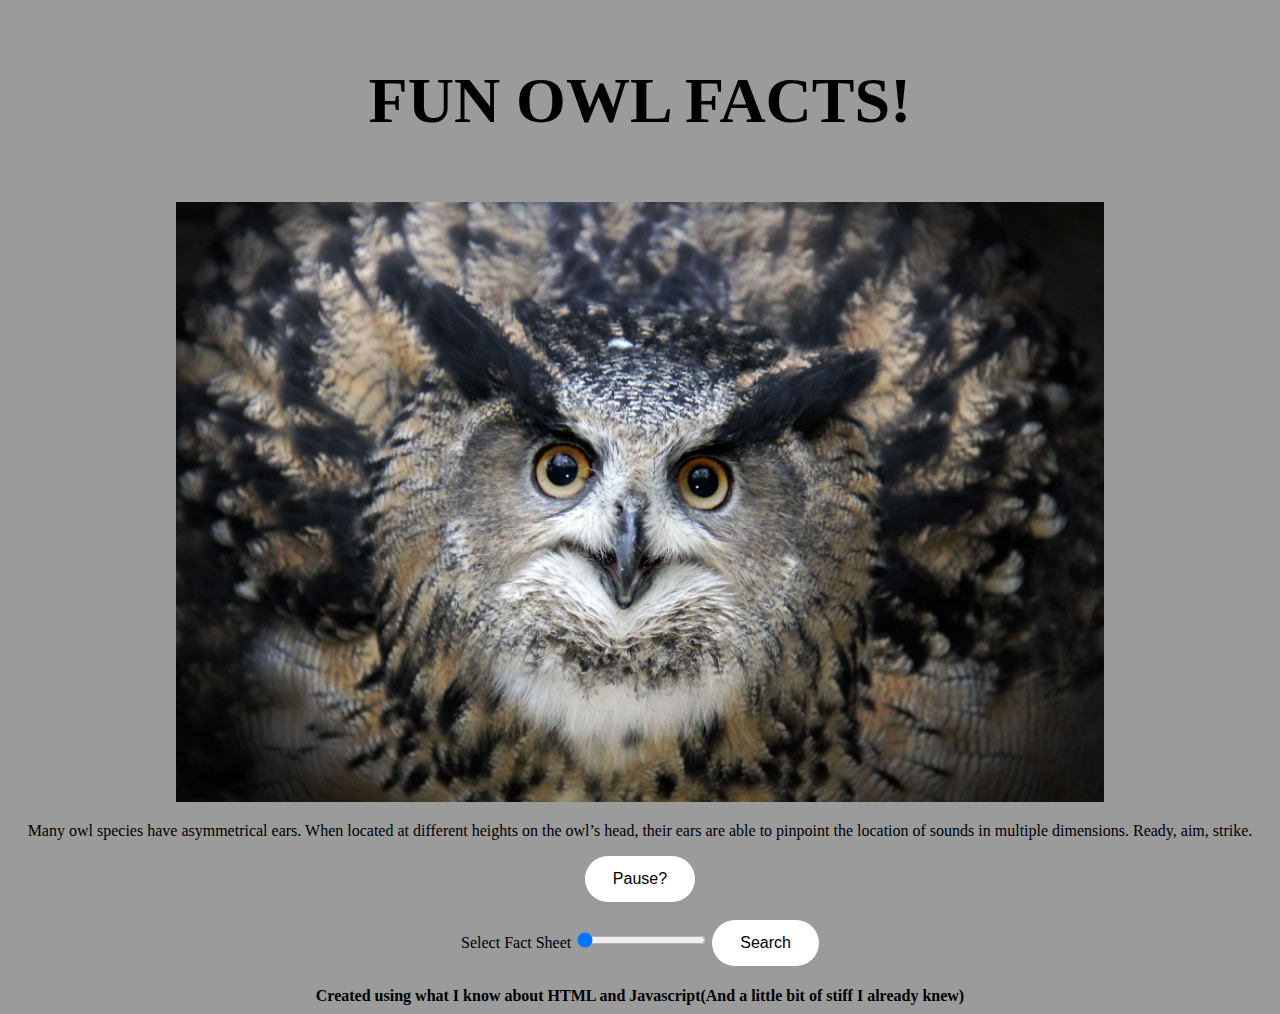
<file: 01-owlfacts-page/index.html>
<!DOCTYPE html>
<html>
	<head>
		<title>Practicing What I've learned</title> <!-- or more accurately, what I've reviewed -->
		<link rel="stylesheet" href="styles.css"> <!-- Our CSS file we use to make this actually look decent -->
	</head>
	<body>
		<div class="container">
			<div class="content">
				<div class="title"> <!-- Make look better -->
					<p class="title"><strong>FUN OWL FACTS!</strong></p>
				</div>

				<!-- A slideshow of our favorite owl photos-->
				<div class="slideshow">
					<!-- our owl photos are in ./owls -->
					<img id="slideshow" src="" alt="Image not found!" height="600"/>
				</div>

				<!-- Owl Facts section displaying information about owls -->
				<div class="owlfacts">
					<p id="owlfacts" class="fact"></p>
					<button class="btn" type='button' id="pausebutton" onclick="toggleCycle()"></button>
				</div>
				<br>

				<!-- We can search for a specific owl fact by number -->
				<form onsubmit="searchOwlFacts();" class="my-form">
					<label for="factSlider">Select Fact Sheet</label>
					<input type="range" min="0" max="0" id="factslider" name="factslider" value="0" step="1">
					<button class="btn" type='button' onclick="searchOwlFacts()">Search</button>
				</form>
			</div>

			<div class="footer">
				<h4>Created using what I know about HTML and Javascript(And a little bit of stiff I already knew)</h4>
			</div>
		</div>
	</body>
	<script src="hoot.js"></script>
</html>
</file>
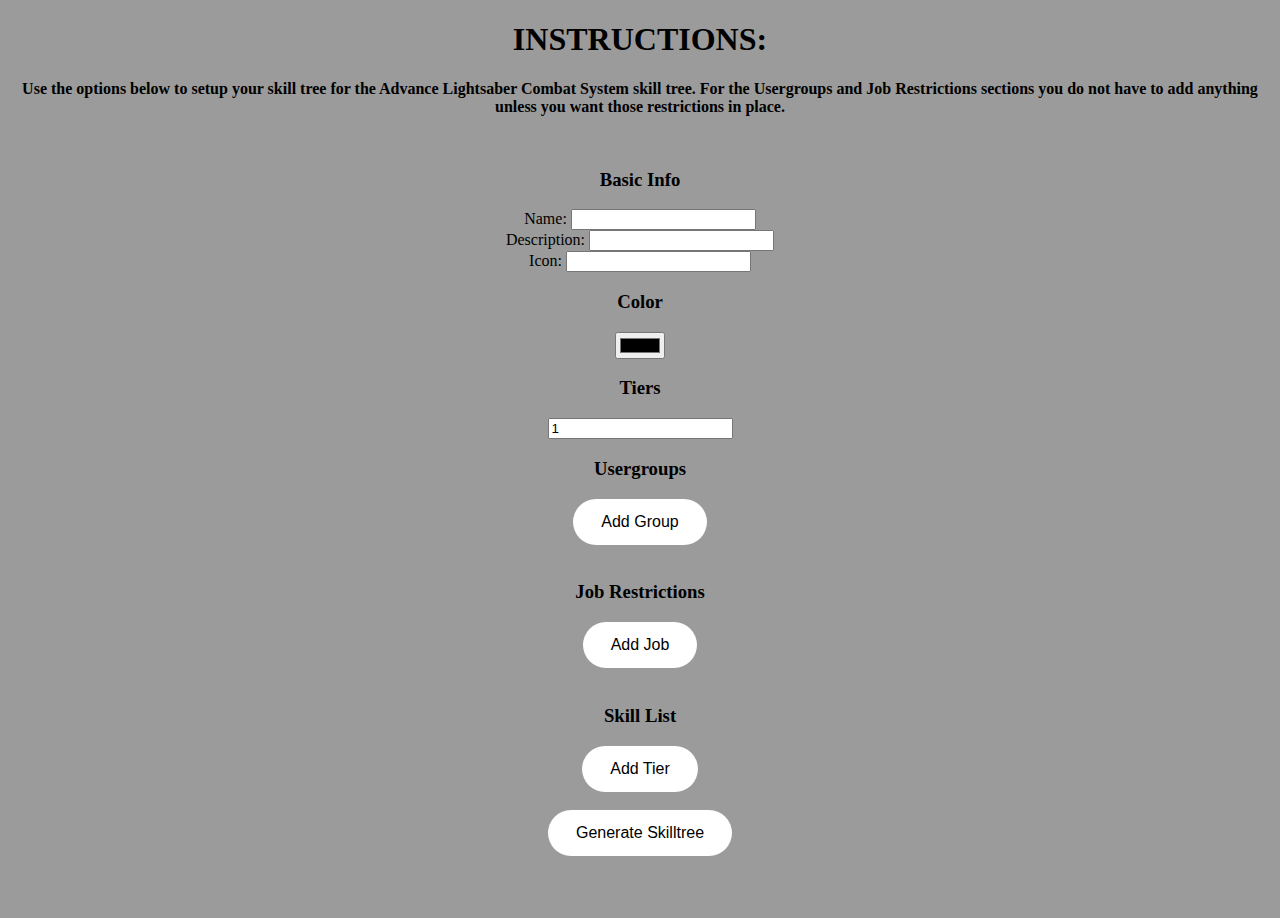
<file: 02-wiltos-skill-tree-page/index.html>
<!DOCTYPE html>
<html>
	<head>
		<title>WiltOS Skilltree Generator</title>
		<link rel="stylesheet" href="skill-page.css">
	</head>
	<body>
		<h1>INSTRUCTIONS:</h1>
		<p id="instructions"></p>
		<br>
		<div id="creation">
			<form>
				<h3>Basic Info</h3>
				<label for="name">Name: </label>
				<input type="text" name="name" value="">
				<br>

				<label for="description">Description: </label>
				<input type="text" name="description" value="">
				<br>

				<label for="icon">Icon: </label>
				<input type="text" name="icon">
				<br>

				<h3>Color</h3>
				<input type="color" name="color">
				<br>

				<h3>Tiers</h3>
				<input type="number" name="tiers" min="1" steps="1" value="1">
				<br>

				<h3>Usergroups</h3>
				<button class="btn" type='button' onclick="addUsergroup()">Add Group</button>
				<div id="usergroups">
					<!-- Usergroups allowed to use the skill tree -->
				</div>
				<br>

				<h3>Job Restrictions</h3>
				<button class="btn" type='button' onclick="addJob()">Add Job</button>
				<div id="jobRestricted">
					<!-- Jobs allowed to use the skill tree here-->
				</div>
				<br>

				<h3>Skill List</h3>
				<button class="btn" type='button' onclick="addTier()">Add Tier</button>
				<div id="tier-list">
					<!-- tiers get placed here -->
					<div class="tier-box" id="tier-1">
						<!-- Skills get placed here -->
						<div class="skill-box" id="skill-1-1">
							<!-- name input-->
							<!-- description input-->
							<!-- icon input-->
							<!-- point requirement input-->
							<!-- requirements input-->
							<!-- lockouts input-->
							<!-- onPlayerSpawn function input-->
							<!-- onPlayerDeath function input-->
							<!-- onSaberDeploy function input-->
						</div>
					</div>
				</div>
				<br>

				<button class="btn" type='button' onclick="generateSkilltree()">Generate Skilltree</button>
			</form>
		</div>
		<br>

		<p id="instructions-output"></p>
		<br>

		<textarea id="output" rows="10" cols="150"></textarea>
		<br>

		<div id="visualization">
			<!-- A visual representation of the skill tree will be here -->
		</div>
	</body>
	<script src="skill-page.js"></script>
</html>
</file>
<file: 01-owlfacts-page/styles.css>
body {
	background-color: #9b9b9b;
	text-align: center;
}

.container {
	position: relative;
	min-height: 100vh;
}

.content {
	padding-bottom: 2.5rem;
}

.title {
	font-size: 64px;
	text-align: center;
}

.btn {
	border: none;
	background-color: #fff;
	color: black;
	padding: 14px 28px;
	font-size: 16px;
	cursor: pointer;
	display: inline-block;
	border-radius: 30px;
}
.btn:hover {
	background: #eee;
}

.footer {
	position: absolute;
	bottom: 0;
	width: 100%;
	height: 2.5rem;
}
</file>
<file: 02-wiltos-skill-tree-page/skill-page.css>
body {
	background-color: #9b9b9b;
	text-align: center;
}

.container {
	position: relative;
	min-height: 100vh;
}

.content {
	padding-bottom: 2.5rem;
}

.title {
	font-size: 64px;
	text-align: center;
}

.btn {
	border: none;
	background-color: #fff;
	color: black;
	padding: 14px 28px;
	font-size: 16px;
	cursor: pointer;
	display: inline-block;
	border-radius: 30px;
}
.btn:hover {
	background: #eee;
}

.footer {
	position: absolute;
	bottom: 0;
	width: 100%;
	height: 2.5rem;
}
</file>
